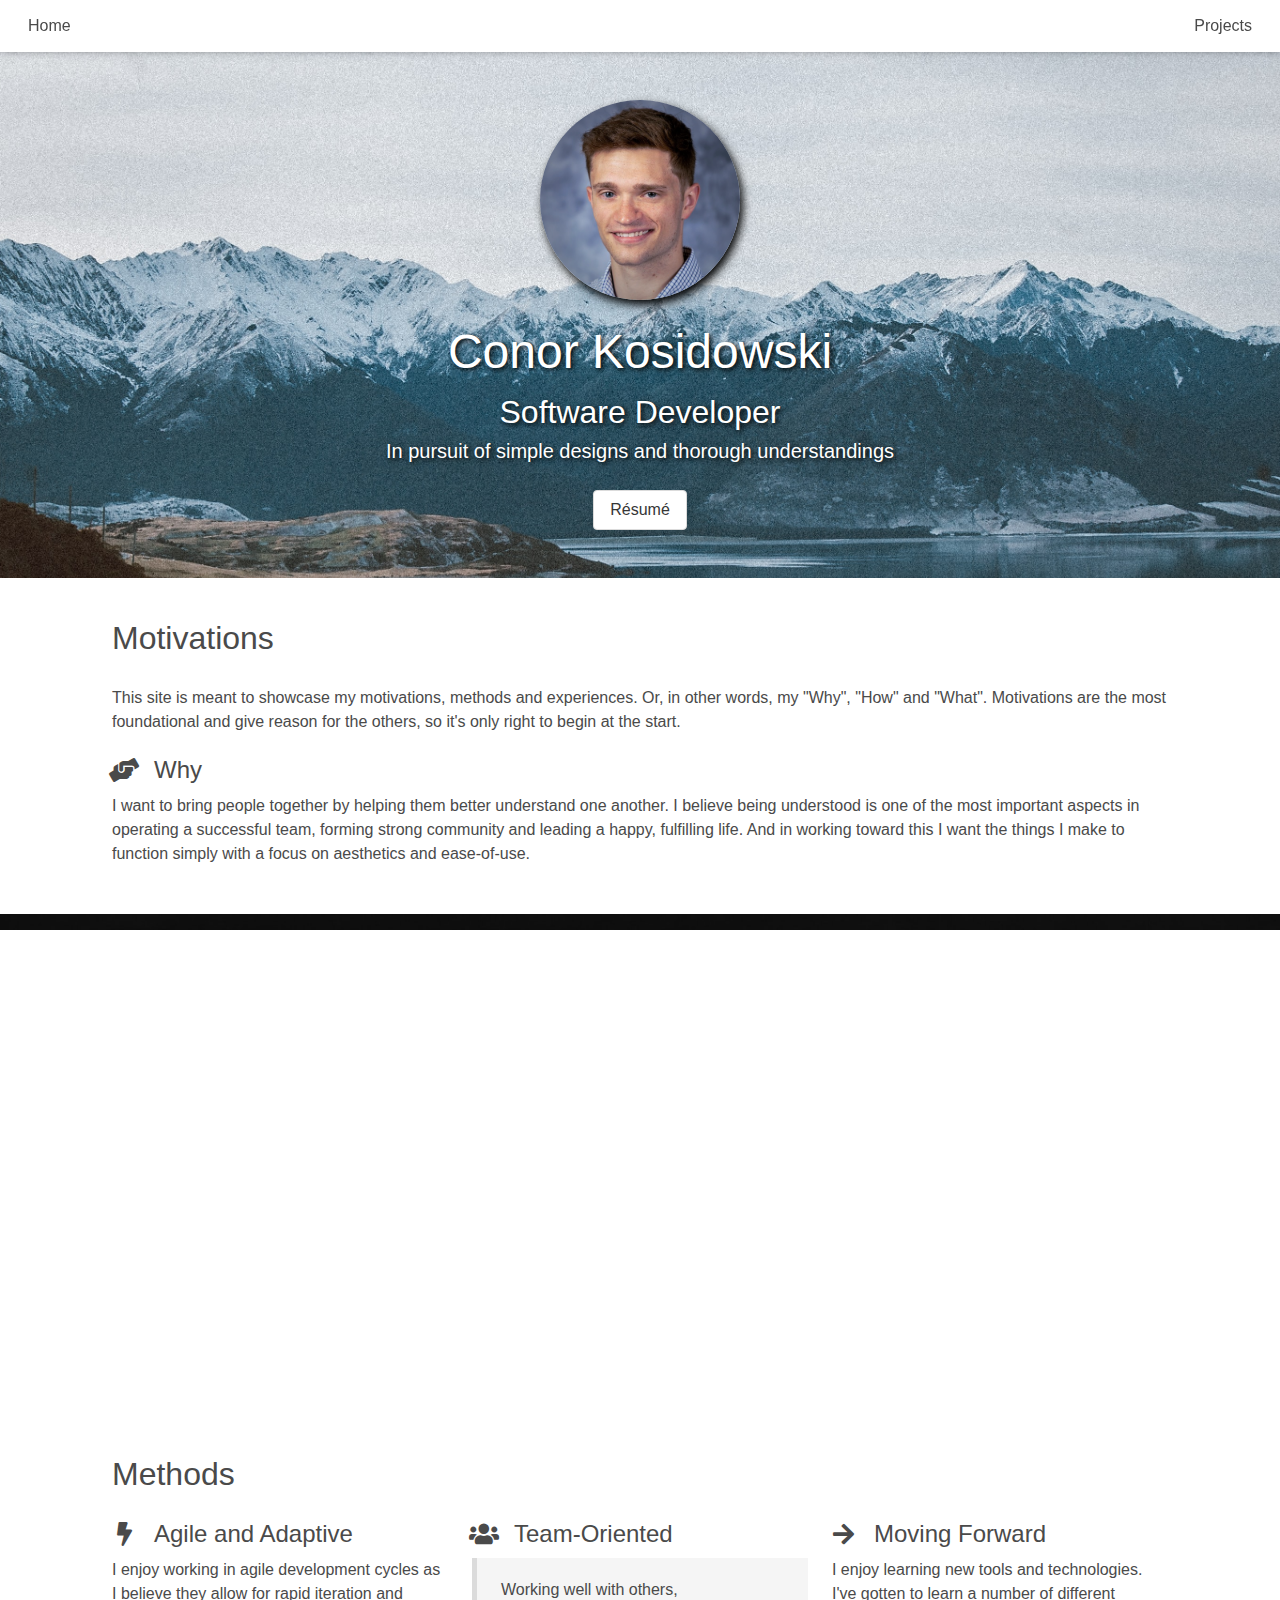
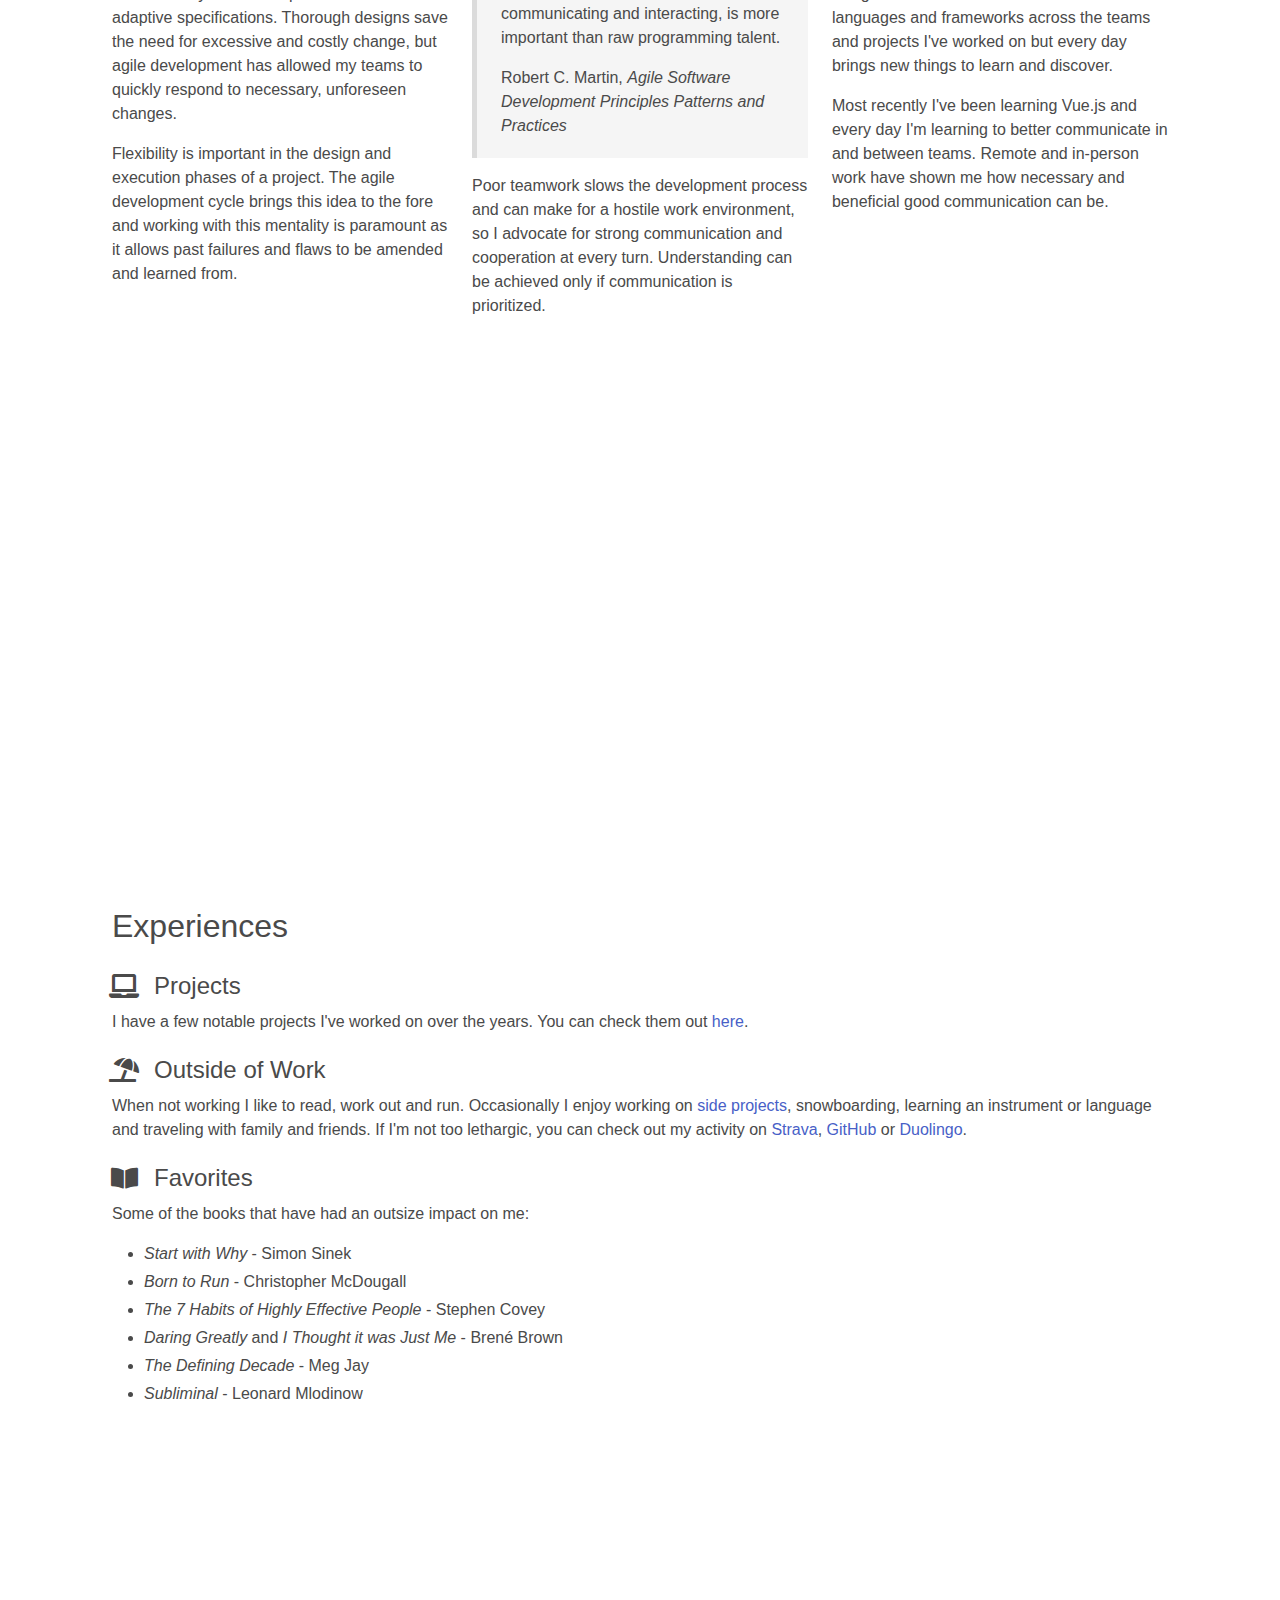
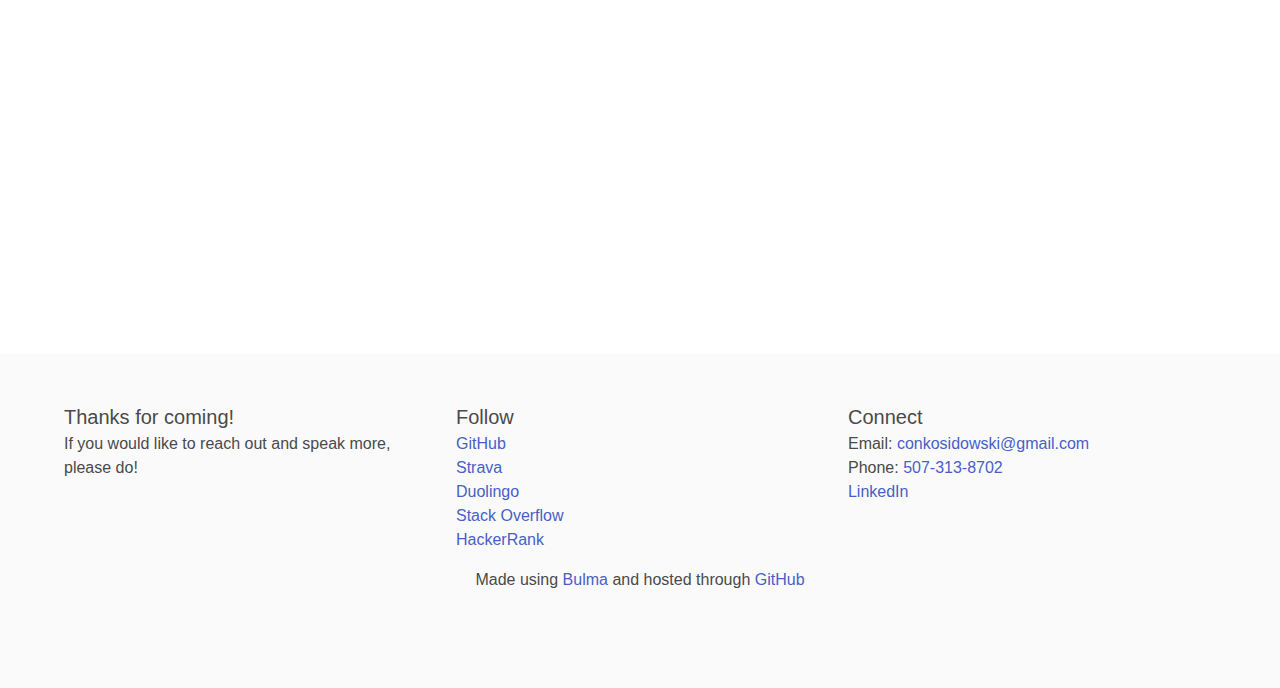
<file: index.html>
<!DOCTYPE html>
<html lang="en">
<head>
    <meta charset="UTF-8">
    <meta name="viewport"
          content="width=device-width, initial-scale=1.0, user-scalable=0, maximum-scale=1, minimum-scale=1">
    <title>Conor Kosidowski</title>

    <link href="css/site.css" type="text/css" rel="stylesheet"/>
</head>
<body>
<nav class="navbar px-4 is-flex is-justify-content-space-between" id="conor-navbar" role="navigation">
    <div class="navbar-brand">
        <a href="index.html" class="navbar-item">Home</a>
    </div>
    <a href="projects.html" class="navbar-item is-flex is-align-items-center">Projects</a>
</nav>

<div class="is-parallax" id="home-top-banner">
    <div class="section">
        <div class="container">
            <img id=home-personal-photo src="images/conor-edited.png">
            <div class="is-flex is-justify-content-center has-text-centered title-text pt-4">
                <h1 class="has-text-white is-size-1">Conor Kosidowski</h1>
            </div>
            <div class="is-flex is-justify-content-center has-text-centered title-text">
                <h5 class="has-text-white is-size-3">Software Developer</h5>
            </div>
            <div class="is-flex is-justify-content-center has-text-centered title-text">
                <h5 class="has-text-white is-size-5">In pursuit of simple designs and thorough understandings</h5>
            </div>
            <div class="is-flex is-justify-content-center pt-5">
                <a href="Resume_Conor_Kosidowski.pdf" id="download-button"
                   class="button">Résumé</a>
            </div>
        </div>
    </div>
</div>

<div class="container">
    <div class="section">
        <div class="columns is-mobile is-multiline">
            <div class="column is-12">
                <h3 class="icon-text is-size-3 pb-3">
                    <span>Motivations</span>
                </h3>
            </div>
            <div class="column is-12">
                <div class="content">
                    <p>
                        This site is meant to showcase my motivations, methods and experiences. Or, in other words,
                        my "Why", "How" and "What". Motivations are the most foundational and give reason
                        for the others, so it's only right to begin at the start.
                    </p>
                </div>
                <div class="icon-block">
                    <h5 class="icon-text is-size-4 pb-3">
                        <i class="icon">
                            <span class="fa fa-hands-helping"></span>
                        </i>
                        <span class="pl-3">Why</span>
                    </h5>
                    <div class="content">
                        <p>
                            I want to bring people together by helping them better understand one another.
                            I believe being understood is one of the most important aspects
                            in operating a successful team, forming strong community and leading a happy, fulfilling
                            life. And in working toward this I want the things I make to function simply with a
                            focus on aesthetics and ease-of-use.
                        </p>
                    </div>
                </div>
            </div>
        </div>
    </div>
</div>

<div class="is-parallax" id="home-banner-1">
</div>

<div class="container">
    <div class="section">
        <div class="columns is-mobile is-multiline">
            <div class="column is-12">
                <h3 class="icon-text is-size-3 pb-3">
                    <span>Methods</span>
                </h3>
            </div>
            <div class="column is-4-desktop is-12-mobile">
                <div class="icon-block">
                    <h5 class="icon-text is-size-4 pb-3">
                        <i class="icon">
                            <span class="fa fa-bolt"></span>
                        </i>
                        <span class="pl-3">Agile and Adaptive</span>
                    </h5>
                    <div class="content">
                        <p>
                            I enjoy working in agile development cycles as I believe they allow for rapid iteration
                            and adaptive specifications. Thorough designs save the need for excessive and costly
                            change, but agile development has allowed my teams to quickly respond to necessary,
                            unforeseen changes.
                        </p>
                        <p>
                            Flexibility is important in the design and execution phases of a project. The agile
                            development cycle brings this idea to the fore and working with this mentality is
                            paramount as it allows past failures and flaws to be amended and learned from.
                        </p>
                    </div>
                </div>
            </div>

            <div class="column is-4-desktop is-12-mobile">
                <div class="icon-block">
                    <h5 class="icon-text is-size-4 pb-3">
                        <i class="icon">
                            <span class="fa fa-users"></span>
                        </i>
                        <span class="pl-3">Team-Oriented</span>
                    </h5>

                    <div class="content">
                        <blockquote>
                            <p>
                                Working well with others, communicating and interacting,
                                is more important than raw programming
                                talent.
                            </p>
                            Robert C. Martin, <em>Agile Software Development
                            Principles Patterns and
                            Practices</em>
                        </blockquote>
                        <p>
                            Poor teamwork slows the development process and can make for a hostile work environment,
                            so I advocate for strong communication and cooperation at every turn. Understanding
                            can be achieved only if communication is prioritized.
                        </p>
                    </div>
                </div>
            </div>

            <div class="column is-4-desktop is-12-mobile">
                <h5 class="icon-text is-size-4 pb-3">
                    <i class="icon">
                        <span class="fa fa-arrow-right"></span>
                    </i>
                    <span class="pl-3">Moving Forward</span>
                </h5>

                <div class="content">
                    <p class="light">
                        I enjoy learning new tools and technologies. I've gotten to learn a number of different
                        languages and frameworks across the teams and projects I've worked on but every day brings new
                        things to learn and discover.
                    </p>
                    <p>
                        Most recently I've been learning Vue.js and every day I'm learning to better communicate in
                        and between teams. Remote and in-person work have shown me how necessary and beneficial good
                        communication can be.
                    </p>
                </div>
            </div>
        </div>
    </div>
</div>

<div class="is-parallax" id="home-mid-banner">
</div>

<div class="container">
    <div class="section">
        <div class="columns is-multiline is-mobile">
            <div class="column is-12">
                <h3 class="icon-text is-size-3 pb-3">
                    <span>Experiences</span>
                </h3>
            </div>
            <div class="column is-12">
                <h5 class="icon-text is-size-4 pb-3">
                    <i class="icon">
                        <span class="fa fa-laptop"></span>
                    </i>
                    <span class="pl-3">Projects</span>
                </h5>
                <p>
                    I have a few notable projects I've worked on over the years. You can check them out
                    <a href="projects.html">here</a>.
                </p>
            </div>
            <div class="column is-12">
                <h5 class="icon-text is-size-4 pb-3">
                    <i class="icon">
                        <span class="fa fa-umbrella-beach"></span>
                    </i>
                    <span class="pl-3">Outside of Work</span>
                </h5>
                <div class="content">
                    <p>
                        When not working I like to read, work out and run. Occasionally I enjoy working on
                        <a href="projects.html">side projects</a>, snowboarding, learning an instrument or language
                        and traveling with family and friends. If I'm not too lethargic, you can check out my
                        activity on <a href="https://www.strava.com/athletes/89214130">Strava</a>,
                        <a class="white-text" href="https://www.github.com/">GitHub</a> or
                        <a href="https://www.duolingo.com/Con_conconcon">Duolingo</a>.
                    </p>
                </div>
            </div>
            <div class="column is-12">
                <h5 class="icon-text is-size-4 pb-3">
                    <i class="icon">
                        <span class="fa fa-book-open"></span>
                    </i>
                    <span class="pl-3">Favorites</span>
                </h5>
                <div class="content">
                    <p>
                        Some of the books that have had an outsize impact on me:
                    </p>
                    <ul>
                        <li><em>Start with Why</em> - Simon Sinek</li>
                        <li><em>Born to Run</em> - Christopher McDougall</li>
                        <li><em>The 7 Habits of Highly Effective People</em> - Stephen Covey</li>
                        <li><em>Daring Greatly</em> and <em>I Thought it was Just Me</em> - Brené Brown</li>
                        <li><em>The Defining Decade</em> - Meg Jay</li>
                        <li><em>Subliminal</em> - Leonard Mlodinow</li>
                    </ul>
                </div>
            </div>
        </div>
    </div>
</div>

<div class="is-parallax" id="home-bot-banner">
</div>

<footer class="footer">
    <div class="container">
        <div class="columns is-mobile is-multiline">
            <div class="column is-12-mobile is-4-tablet">
                <h5 class="is-size-5">Thanks for coming!</h5>
                <p>
                    If you would like to reach out and speak more, please do!
                </p>
            </div>
            <div class="column is-12-mobile is-4-tablet">
                <h5 class="is-size-5">Follow</h5>
                <ul>
                    <li><a href="https://www.github.com/ckosidow">GitHub</a></li>
                    <li><a href="https://www.strava.com/athletes/89214130">Strava</a></li>
                    <li><a href="https://www.duolingo.com/Con_conconcon">Duolingo</a></li>
                    <li><a href="https://stackoverflow.com/users/7864846/kosi">Stack Overflow</a></li>
                    <li><a href="https://www.hackerrank.com/conkosidowski">HackerRank</a></li>
                </ul>
            </div>
            <div class="column is-12-mobile is-4-tablet">
                <h5 class="is-size-5">Connect</h5>
                <ul>
                    <li>Email: <a class="white-text" href="mailto:conkosidowski@gmail.com">
                        conkosidowski@gmail.com</a></li>
                    <li>Phone: <a class="white-text" href="tel:507-313-8702">507-313-8702</a></li>
                    <li><a href="https://www.linkedin.com/in/conor-kosidowski-09261a95/">LinkedIn
                    </a></li>
                </ul>
            </div>
        </div>
    </div>
    <div class="content pt-4 is-justify-content-center is-flex">
        <p>
            Made using <a href="https://bulma.io/">Bulma</a> and hosted through
            <a class="white-text" href="https://www.github.com/">GitHub</a>
        </p>
    </div>
</footer>

<!--  Scripts-->
<script src="js/scripts.js"></script>
</body>
</html>
</file>
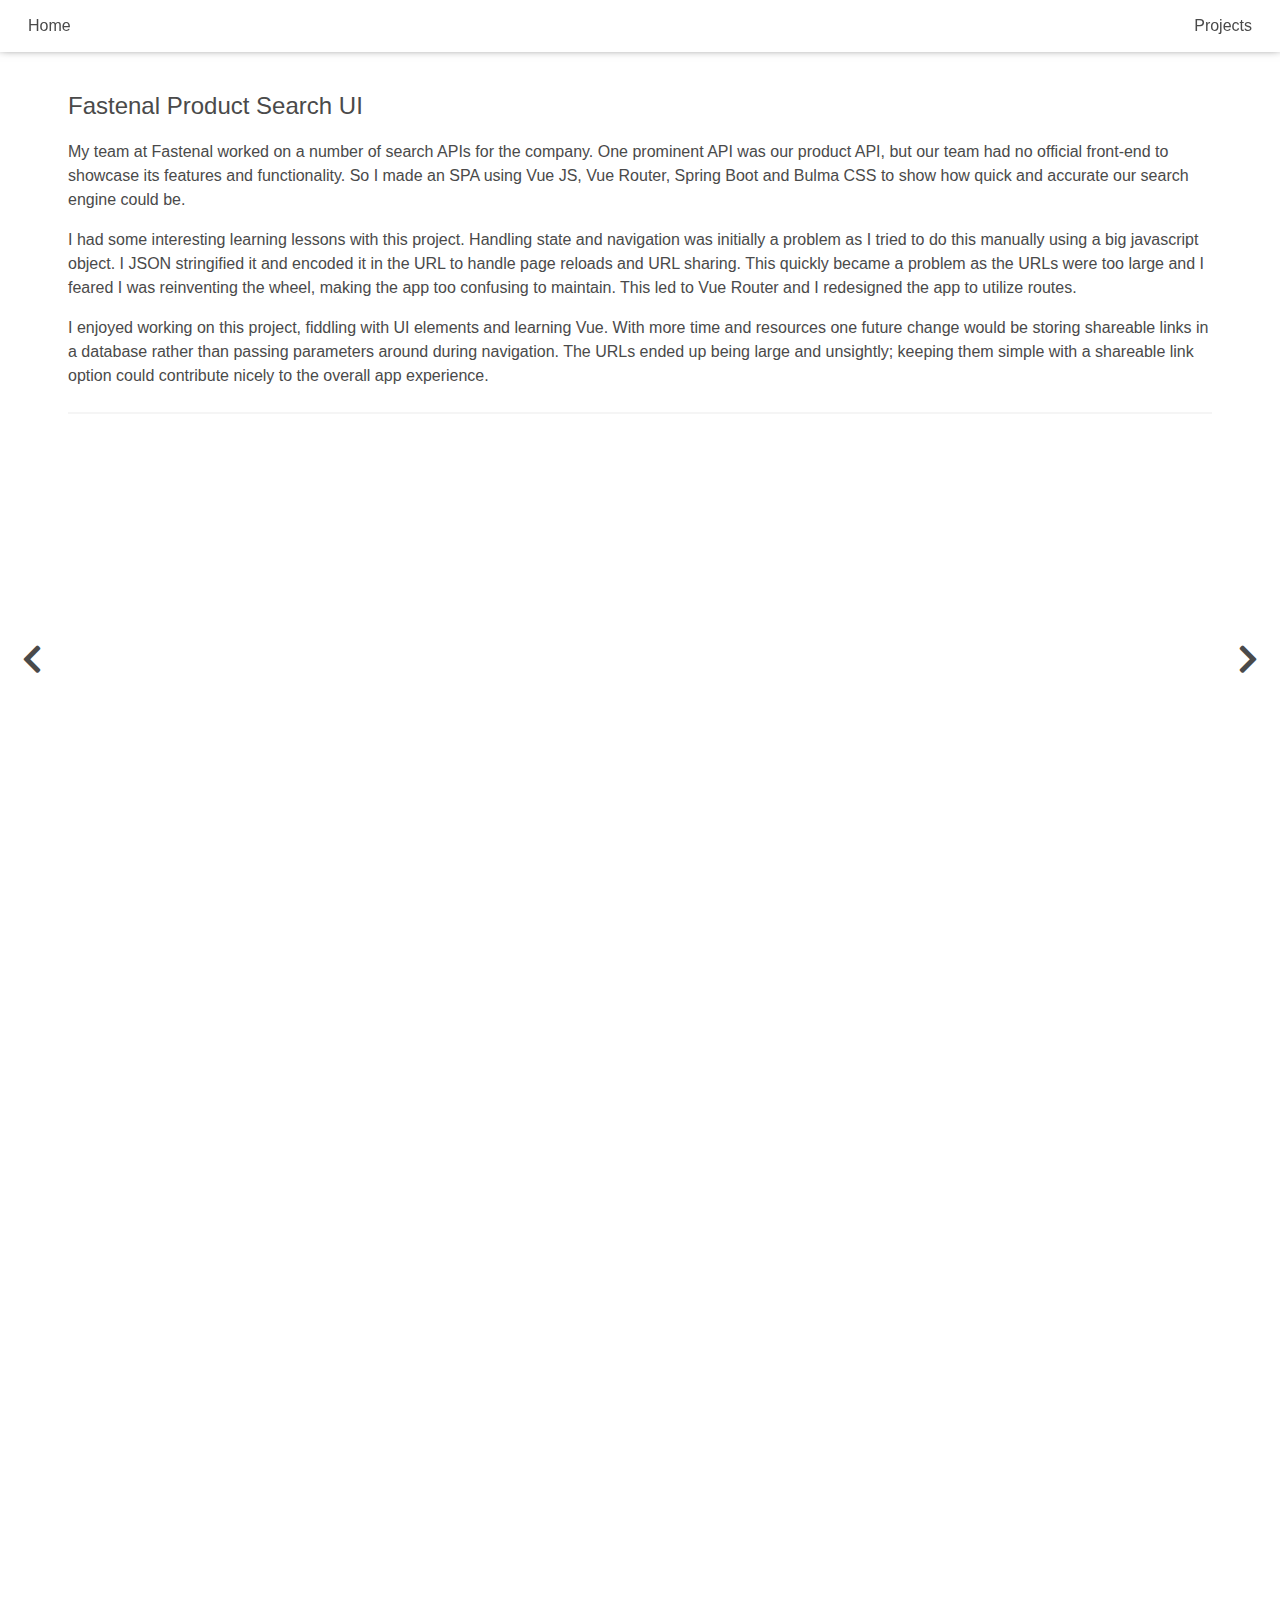
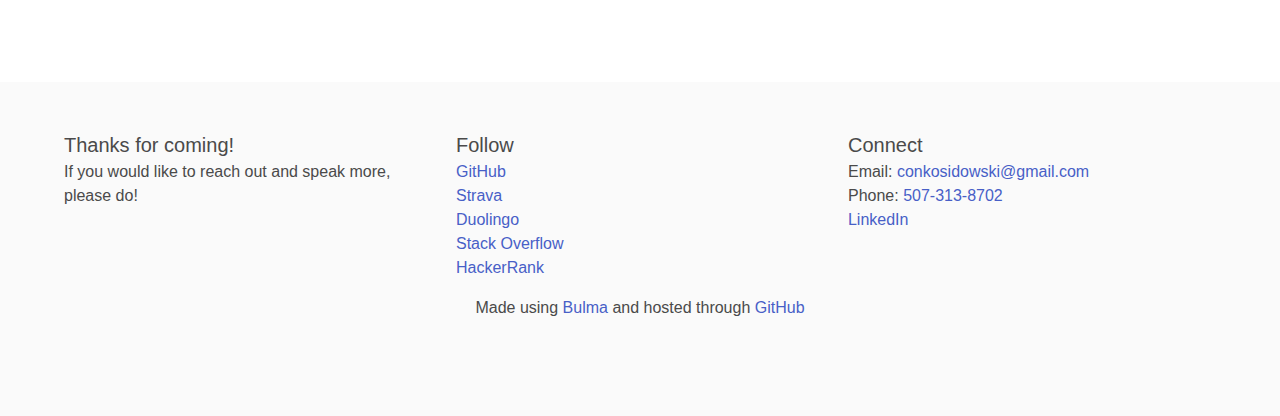
<file: projects.html>
<!DOCTYPE html>
<html lang="en">
<head>
    <meta charset="UTF-8">
    <meta name="viewport"
          content="width=device-width, initial-scale=1.0, user-scalable=0, maximum-scale=1, minimum-scale=1">
    <title>Conor Kosidowski - Projects</title>

    <link href="css/site.css" type="text/css" rel="stylesheet"/>
</head>
<body>
<nav class="navbar px-4 is-flex is-justify-content-space-between" id="conor-navbar" role="navigation">
    <div class="navbar-brand">
        <a href="index.html" class="navbar-item">Home</a>
    </div>
    <a href="projects.html" class="navbar-item is-flex is-align-items-center">Projects</a>
</nav>
<div class="section carousel-container p-0">
    <div class="columns carousel is-mobile">
        <div class="column is-12 carousel-slide" id="proj-1">
            <div class="carousel-snapper"></div>
            <a onclick="changeProject('proj-4')" class="carousel-prev">Previous</a>
            <div class="carousel-slide-content">
                <h4 class="is-size-4 pb-4">
                    Fastenal Product Search UI
                </h4>
                <div class="content">
                    <p>
                        My team at Fastenal worked on a number of search APIs for the company. One prominent
                        API was our product API, but our team had no official front-end to showcase its features
                        and functionality. So I made an SPA using Vue JS, Vue Router, Spring Boot and Bulma CSS to
                        show how quick and accurate our search engine could be.
                    </p>
                    <!--<figure class="project-media-left">-->
                        <!--<img src="images/fps-image-1.png">-->
                    <!--</figure>-->
                    <p>
                        I had some interesting learning lessons with this project. Handling state and navigation
                        was initially a problem as I tried to do this manually using a big javascript object. I
                        JSON stringified it and encoded it in the URL to handle page reloads and URL sharing. This
                        quickly became a problem as the URLs were too large and I feared I was reinventing the
                        wheel, making the app too confusing to maintain. This led to Vue Router and I redesigned
                        the app to utilize routes.
                    </p>
                    <!--<figure class="project-media-right">-->
                        <!--<video controls>-->
                            <!--<source src="images/FPS%20Recording%20high%20qual_med%20res.mp4" type="video/mp4">-->
                            <!--Your browser does not support the video tag.-->
                        <!--</video>-->
                    <!--</figure>-->
                    <p>
                        I enjoyed working on this project, fiddling with UI elements and learning Vue. With
                        more time and resources one future change would be storing shareable links in a database
                        rather than passing parameters around during navigation. The URLs ended up being
                        large and unsightly; keeping them simple with a shareable link option could contribute
                        nicely to the overall app experience.
                    </p>
                    <hr>
                    <!--<div class="notification is-small is-warning">-->
                        <!--All information shown is from non-production environments-->
                        <!--and does not represent real Fastenal data-->
                    <!--</div>-->
                </div>
            </div>
            <a onclick="changeProject('proj-3')" class="carousel-next">Next</a>
        </div>
        <div class="column is-12 carousel-slide" id="proj-3">
            <div class="carousel-snapper"></div>
            <a onclick="changeProject('proj-1')" class="carousel-prev">Previous</a>
            <div class="carousel-slide-content">
                <h4 class="is-size-4 pb-4">
                    NVDanced
                </h4>
                <div class="content">
                    <p>
                        I wanted to play with Spotify's APIs so I built a website using Node JS, Express, AWS,
                        among others, which would return metrics for playlists and individual songs such as
                        "danceability", tempo and popularity. I also wanted a tool I could use to enhance my playlist to
                        be
                        more dance-worthy, but it turned out simple metrics couldn't pull a good playlist from nothing.
                    </p>
                    <figure class="project-media-left">
                        <img src="images/NVDanced.png">
                    </figure>
                    <p>
                        There weren't too many challenges with this project, but the project itself was rather
                        small. Spotify made it easy to authenticate users with OAuth2 and the documentation for their
                        APIs was quite extensive. This was my first project deploying a site through AWS so I had to
                        familiarize myself with the CI/CD pipeline, S3 buckets and deployment configurations.
                        I didn't fully understand rate limiting through their free tier so I pulled the site down to
                        prevent unwanted costs.
                    </p>
                    <figure class="project-media-right">
                        <img src="images/NVDanced2.png">
                    </figure>
                    <p>
                        When I have time I'd like to go back and update the UI as it's incredibly basic. I also want to
                        transition the site to be a true SPA and use Vue to do so. This project wasn't completed and
                        I'm excited to revive it from the grave and have it hosted once again.
                    </p>
                </div>
            </div>
            <a onclick="changeProject('proj-2')" class="carousel-next">Next</a>
        </div>
        <div class="column is-12 carousel-slide" id="proj-2">
            <div class="carousel-snapper"></div>
            <a onclick="changeProject('proj-3')" class="carousel-prev">Previous</a>
            <div class="carousel-slide-content">
                <h4 class="is-size-4 pb-4">
                    Search Configuration Tool
                </h4>
                <div class="content">
                    <p>
                        My team at Fastenal had an internal tool we used for certain aspects of product management, but
                        the
                        creators of the tool were no longer accessible and the tool had been built in a language my team
                        wasn't
                        familiar with (C#). I was tasked with migrating this tool to Java; the means of doing so were
                        left up
                        to me.
                    </p>
                    <p>
                        I decided to make a Spring Boot application. This allowed me to easily configure LDAP,
                        role-based
                        authentication. Migrating methods from C# to Java wasn't too lofty a task as I came to find the
                        languages quite similar. With the exception of a few methods this migration happened rather
                        quickly.
                    </p>
                    <p>
                        The front-end was written in AngularJS, which nobody on my team was familiar with. My team being
                        a
                        back-end heavy team we unfortunately didn't have any experience with any other front-end
                        framework or
                        tool other than jQuery. So I decided to stick with AngularJS and modify as needed. A transition
                        to
                        another framework would have likely been more costly than worth as AngularJS serviced the needs
                        of the
                        site.
                    </p>
                </div>
            </div>
            <a onclick="changeProject('proj-4')" class="carousel-next">Next</a>
        </div>
        <div class="column is-12 carousel-slide" id="proj-4">
            <div class="carousel-snapper"></div>
            <a onclick="changeProject('proj-3')" class="carousel-prev">Previous</a>
            <div class="carousel-slide-content">
                <h4 class="is-size-4 pb-4">
                    WSU UPAC App
                </h4>
                <div class="content">
                    <p>
                        During my junior year of college I joined the fledgling Computer Science club. In need of a
                        project
                        we reached out to the club in charge of hosting university events. They wanted both an iOS and
                        Android app that would display their upcoming events and allow them to host giveaways during
                        events. Another club member took up the iOS app so I built the Android app.
                    </p>
                    <p>
                        This was a challenging task as I had never built an Android app before. I spent the majority of
                        my
                        winter break learning app development, Gradle, and Facebook's graph API. We also used a
                        hosted database solution which has since moved to a paid model, breaking our app as
                        interest in the project was lost and nobody want to pay to keep it up and running.
                    </p>
                </div>
            </div>
            <a onclick="changeProject('proj-1')" class="carousel-next">Next</a>
        </div>
    </div>
</div>

<footer class="footer">
    <div class="container">
        <div class="columns is-mobile is-multiline">
            <div class="column is-12-mobile is-4-tablet">
                <h5 class="is-size-5">Thanks for coming!</h5>
                <p>
                    If you would like to reach out and speak more, please do!
                </p>
            </div>
            <div class="column is-12-mobile is-4-tablet">
                <h5 class="is-size-5">Follow</h5>
                <ul>
                    <li><a href="https://www.github.com/ckosidow">GitHub</a></li>
                    <li><a href="https://www.strava.com/athletes/89214130">Strava</a></li>
                    <li><a href="https://www.duolingo.com/Con_conconcon">Duolingo</a></li>
                    <li><a href="https://stackoverflow.com/users/7864846/kosi">Stack Overflow</a></li>
                    <li><a href="https://www.hackerrank.com/conkosidowski">HackerRank</a></li>
                </ul>
            </div>
            <div class="column is-12-mobile is-4-tablet">
                <h5 class="is-size-5">Connect</h5>
                <ul>
                    <li>Email: <a class="white-text" href="mailto:conkosidowski@gmail.com">
                        conkosidowski@gmail.com</a></li>
                    <li>Phone: <a class="white-text" href="tel:507-313-8702">507-313-8702</a></li>
                    <li><a href="https://www.linkedin.com/in/conor-kosidowski-09261a95/">LinkedIn
                    </a></li>
                </ul>
            </div>
        </div>
    </div>
    <div class="content pt-4 is-justify-content-center is-flex">
        <p>
            Made using <a href="https://bulma.io/">Bulma</a> and hosted through
            <a class="white-text" href="https://www.github.com/">GitHub</a>
        </p>
    </div>
</footer>

<!--  Scripts-->
<script src="js/scripts.js"></script>
</body>
</html>
</file>
